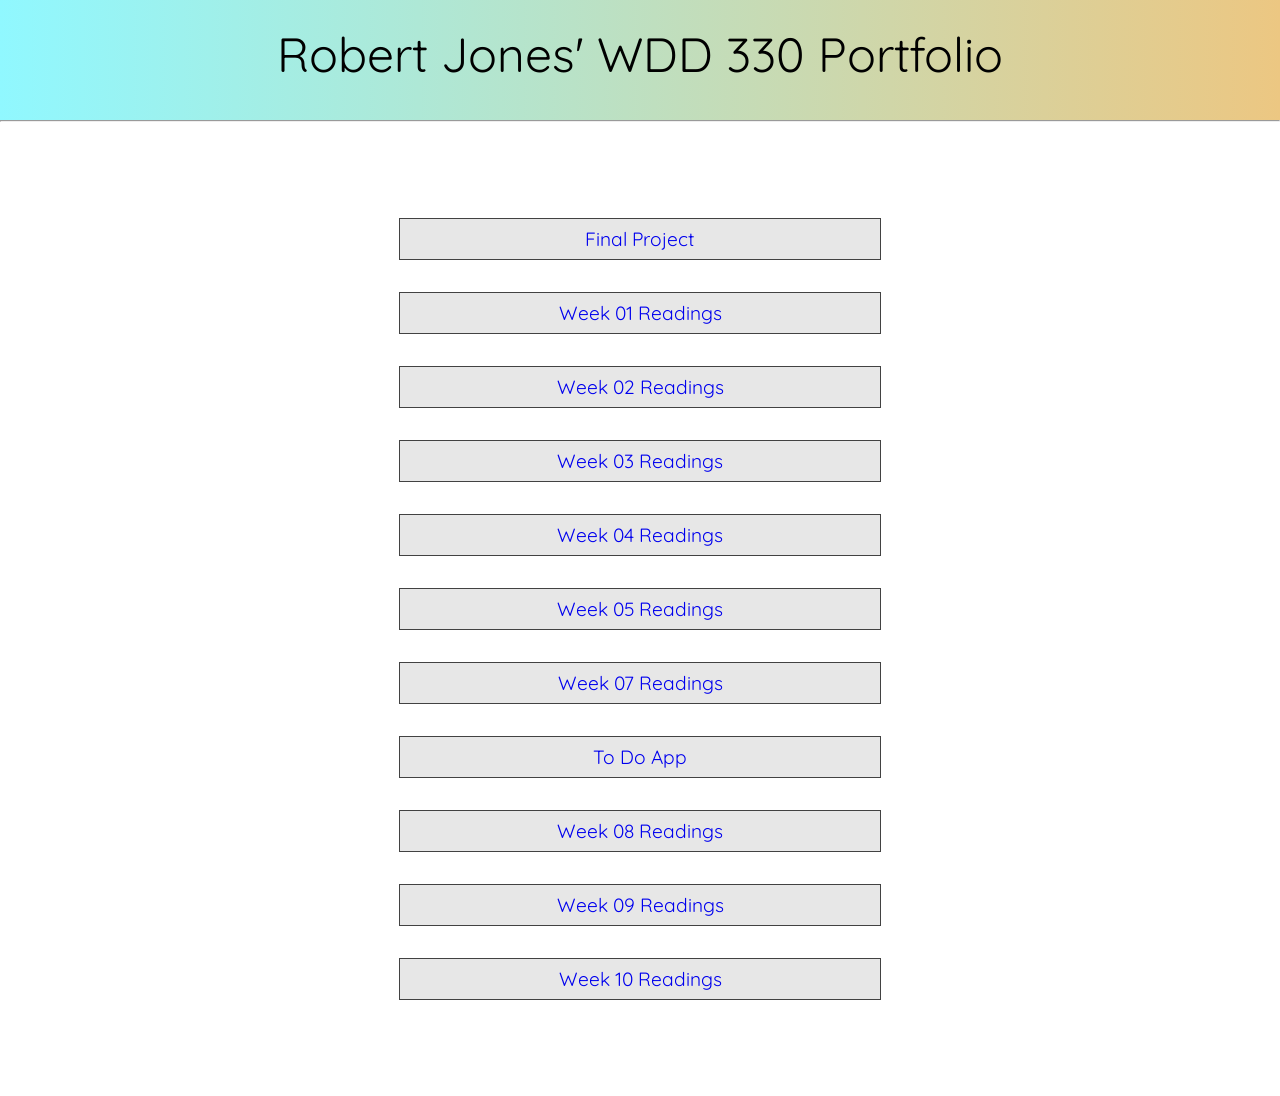
<file: index.html>
<!DOCTYPE html>
<html lang="en">
<head>
    <meta charset="UTF-8">
    <meta name="viewport" content="width=device-width, initial-scale=1.0">
    <link rel="stylesheet" href="index.css">
    <script src="scripts.js"></script>
    <title>WDD 330 Portfolio</title>
</head>
<body>
    <nav>
        Robert Jones' WDD 330 Portfolio
    </nav>
    <hr>
    <div id="container">
    </div>
</body>
</html>
</file>
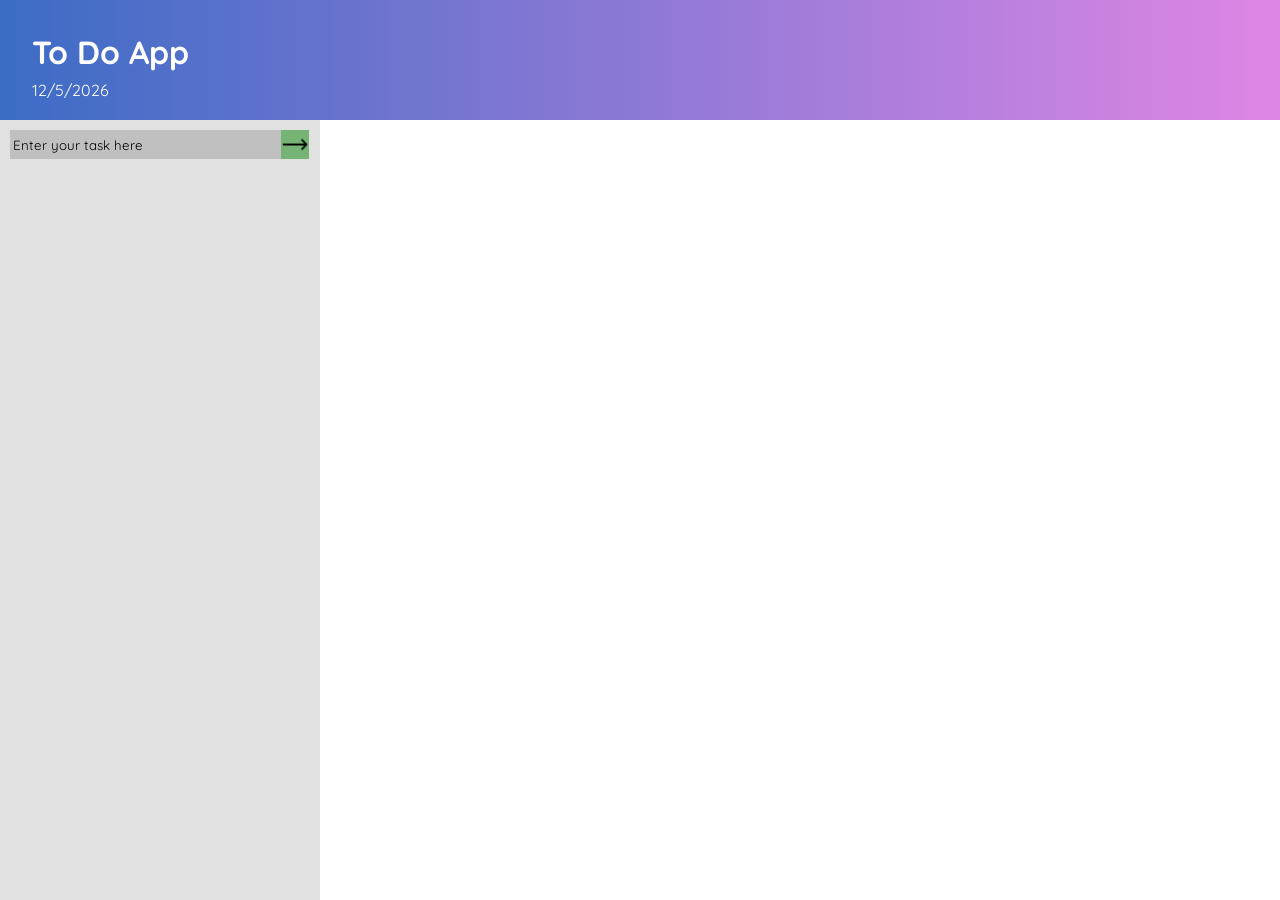
<file: ToDo/index.html>
<!DOCTYPE html>
<html lang="en">
<head>
    <meta charset="UTF-8">
    <meta name="viewport" content="width=device-width, initial-scale=1.0">
    <link rel="stylesheet" href="index.css">
    <script src="scripts.js" type="module"></script>
    <title>To Do App</title>
</head>
<body>
    <nav>
        <h1>To Do App</h1>
        <div id="date"></div>
    </nav>
    <hr>
    <div class="container">
        <div class="sidebar">
            <div class="row">
                <input id="input-todo" type="text" placeholder="Enter your task here">
                <div id="addButton">
                    <img src="assets/add.png" id="add" alt="add">
                </div>
            </div>
            <div id="filter">
                <div id="counter"></div>
            </div>
        </div>
        <div class="task-list"></div>
    </div>
</body>
</html>
</file>
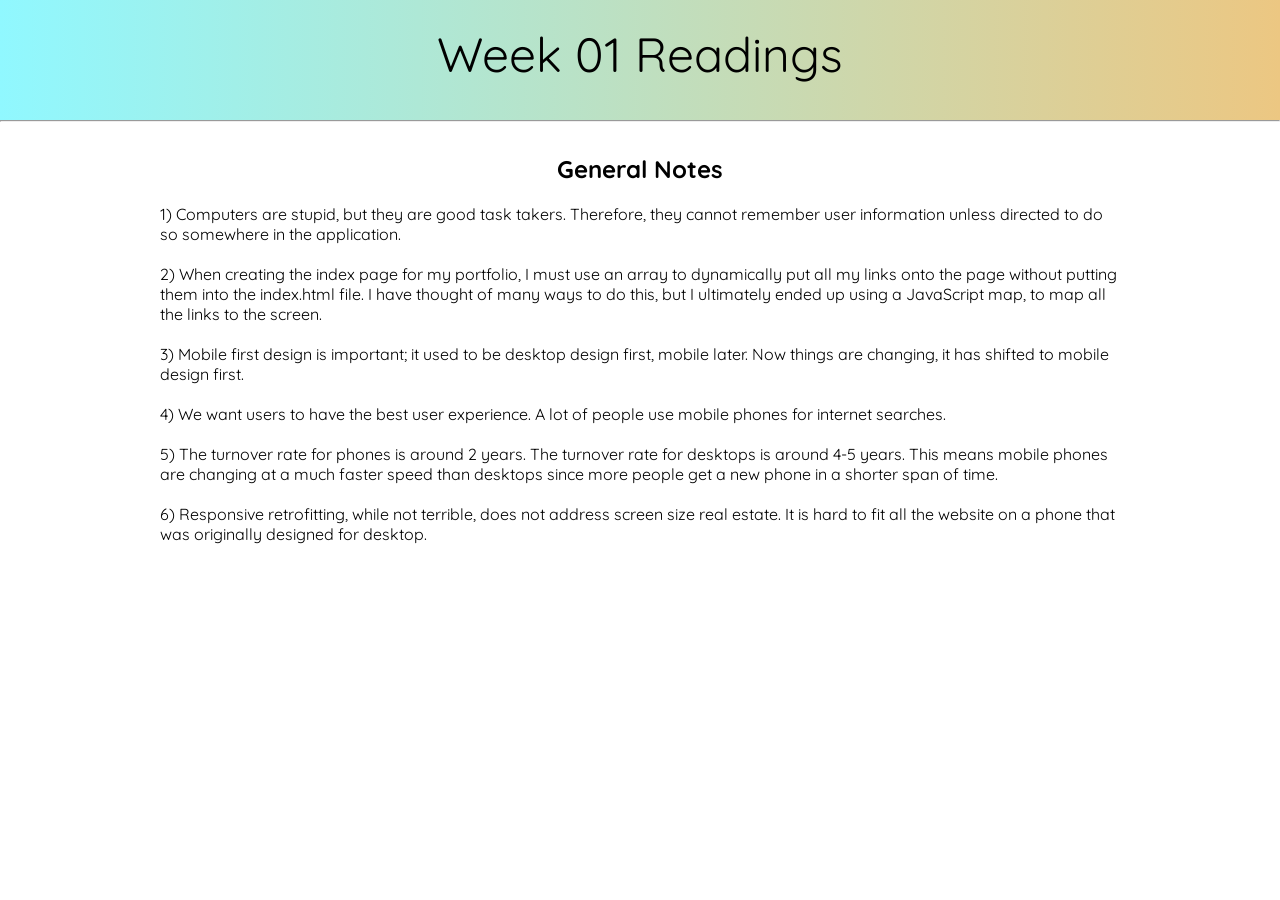
<file: Week01Readings.html>
<!DOCTYPE html>
<html lang="en">
<head>
    <meta charset="UTF-8">
    <meta name="viewport" content="width=device-width, initial-scale=1.0">
    <link rel="stylesheet" href="./index.css">
    <title>Week 01</title>
</head>
<body>
    <nav>Week 01 Readings</nav>
    <hr>
    <div class="reading-container">
        <p>
            <h2>General Notes</h2>
            <br>
            1)	Computers are stupid, but they are good task takers. Therefore, they cannot remember user information unless directed to do so somewhere in the application.
            <br><br>
            2)	When creating the index page for my portfolio, I must use an array to dynamically put all my links onto the page without putting them into the index.html file. I have thought of many ways to do this, but I ultimately ended up using a JavaScript map, to map all the links to the screen. 
            <br><br>
            3)	Mobile first design is important; it used to be desktop design first, mobile later. Now things are changing, it has shifted to mobile design first.
            <br><br>
            4)	We want users to have the best user experience. A lot of people use mobile phones for internet searches.
            <br><br>
            5)	The turnover rate for phones is around 2 years. The turnover rate for desktops is around 4-5 years. This means mobile phones are changing at a much faster speed than desktops since more people get a new phone in a shorter span of time.
            <br><br>
            6)	Responsive retrofitting, while not terrible, does not address screen size real estate. It is hard to fit all the website on a phone that was originally designed for desktop.
        </p>
    </div>
</body>
</html>
</file>
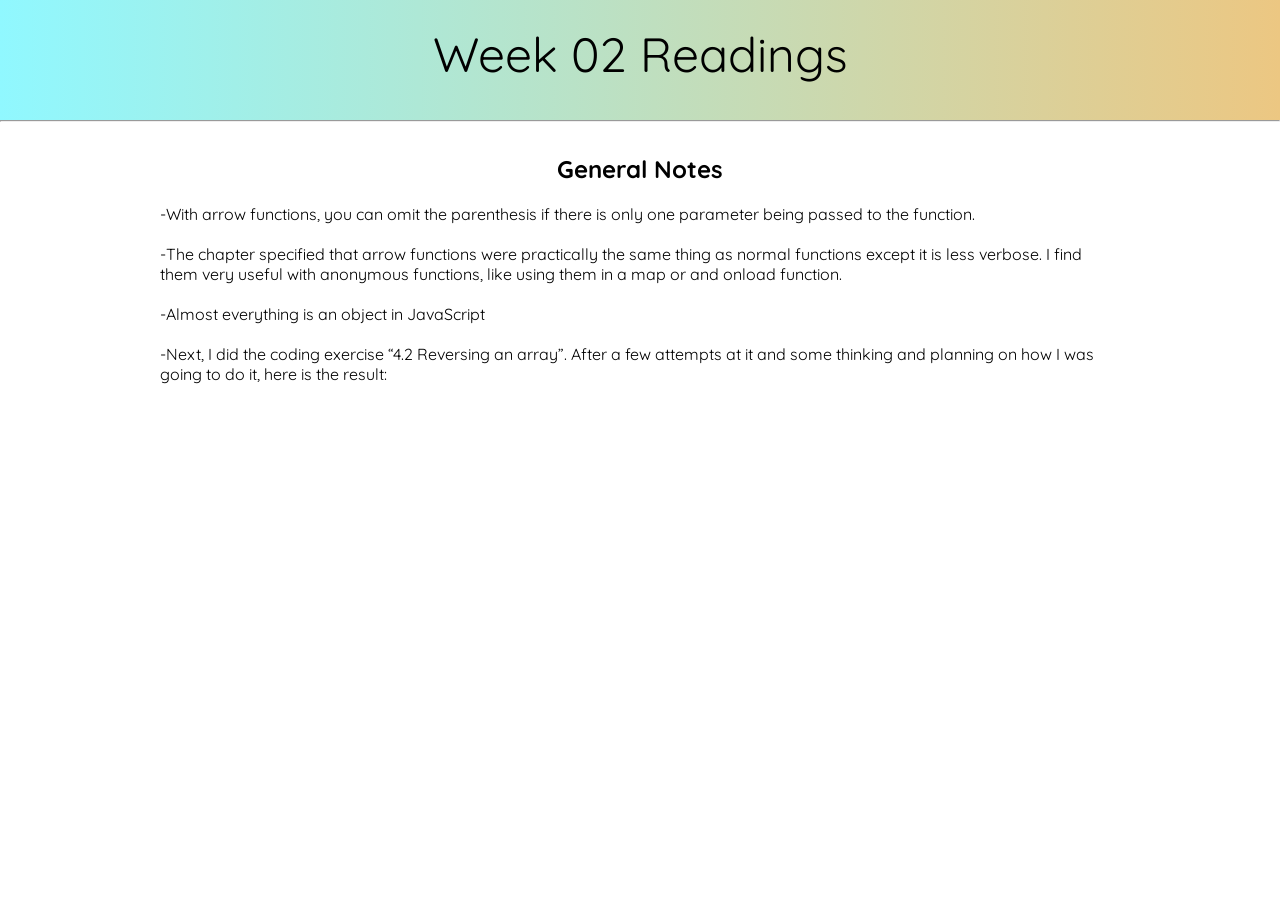
<file: Week02Readings.html>
<!DOCTYPE html>
<html lang="en">
<head>
    <meta charset="UTF-8">
    <meta name="viewport" content="width=device-width, initial-scale=1.0">
    <link rel="stylesheet" href="./index.css">
    <title>Week 02</title>
</head>
<body>
    <nav>Week 02 Readings</nav>
    <hr>
    <div class="reading-container">
        <p>
            <h2>General Notes</h2>
            <br>
            -With arrow functions, you can omit the parenthesis if there is only one parameter being passed to the function.
            <br><br>
            -The chapter specified that arrow functions were practically the same thing as normal functions except it is less verbose. I find them very useful with anonymous functions, like using them in a map or and onload function. 
            <br><br>
            -Almost everything is an object in JavaScript
            <br><br>
            -Next, I did the coding exercise “4.2 Reversing an array”. After a few attempts at it and some thinking and planning on how I was going to do it, here is the result:
        </p>
    </div>
</body>
</html>
</file>
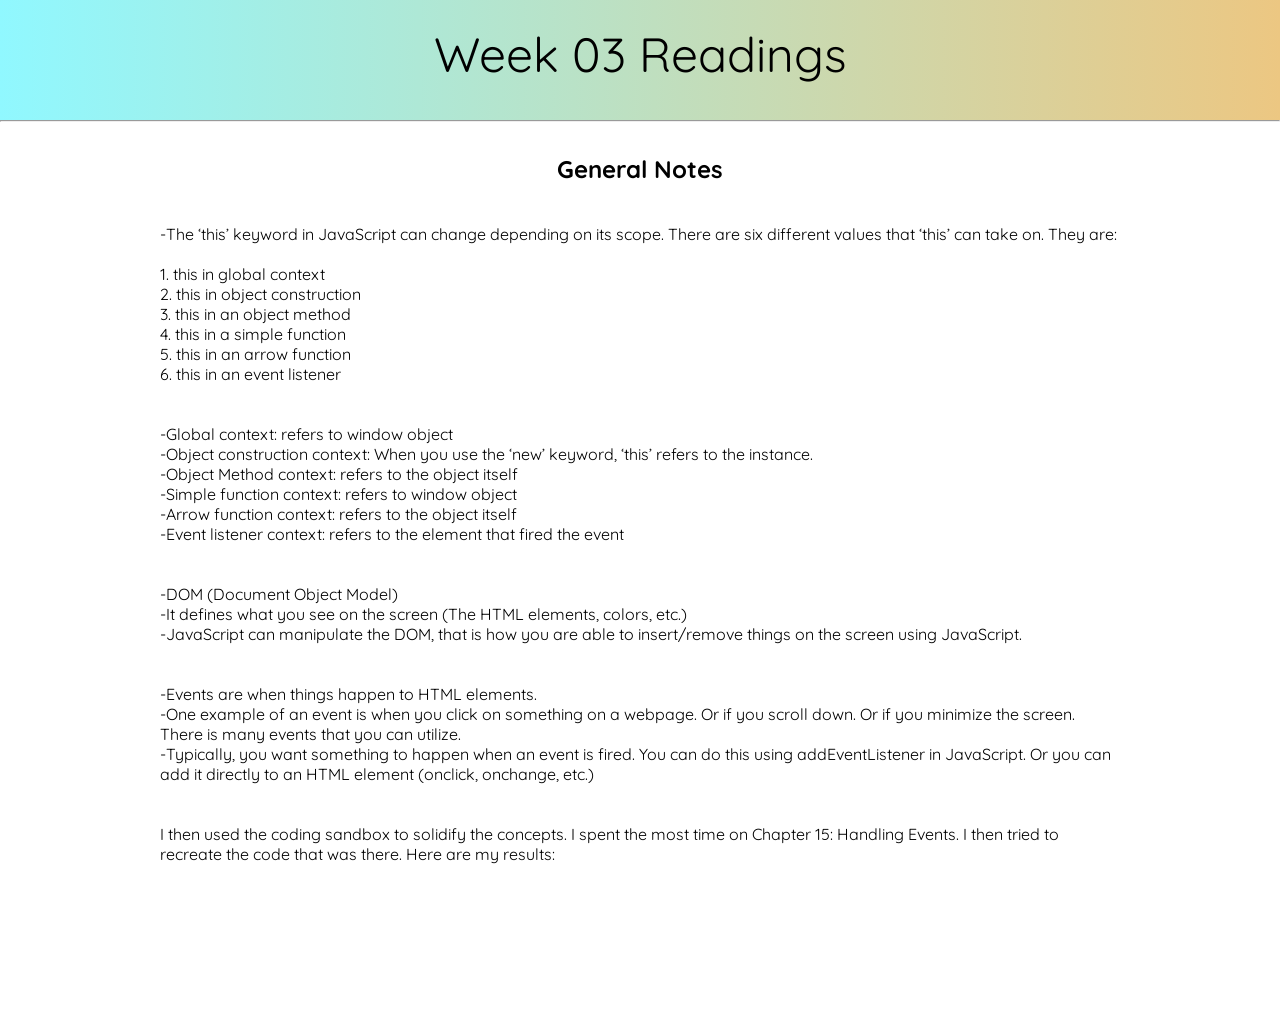
<file: Week03Readings.html>
<!DOCTYPE html>
<html lang="en">
<head>
    <meta charset="UTF-8">
    <meta name="viewport" content="width=device-width, initial-scale=1.0">
    <link rel="stylesheet" href="./index.css">
    <title>Week 03</title>
</head>
<body>
    <nav>Week 03 Readings</nav>
    <hr>
    <div class="reading-container">
        <p>
            <h2>General Notes</h2>
            <br><br>
            -The ‘this’ keyword in JavaScript can change depending on its scope. There are six different values that ‘this’ can take on. They are:
            <br><br>
            1.	this in global context <br>
            2.	this in object construction <br>
            3.	this in an object method <br>
            4.	this in a simple function <br>
            5.	this in an arrow function <br>
            6.	this in an event listener <br>
            
            <br><br>
            -Global context: refers to window object<br>
            -Object construction context: When you use the ‘new’ keyword, ‘this’ refers to the instance.<br>
            -Object Method context: refers to the object itself<br>
            -Simple function context: refers to window object<br>
            -Arrow function context: refers to the object itself<br>
            -Event listener context: refers to the element that fired the event<br>
            <br><br>
            -DOM (Document Object Model)<br>
            -It defines what you see on the screen (The HTML elements, colors, etc.)<br>
            -JavaScript can manipulate the DOM, that is how you are able to insert/remove things on the screen using JavaScript.<br>
            <br><br>
            -Events are when things happen to HTML elements.<br>
            -One example of an event is when you click on something on a webpage. Or if you scroll down. Or if you minimize the screen. There is many events that you can utilize.<br>
            -Typically, you want something to happen when an event is fired. You can do this using addEventListener in JavaScript. Or you can add it directly to an HTML element (onclick, onchange, etc.)<br>
            <br><br>
            
            I then used the coding sandbox to solidify the concepts. I spent the most time on Chapter 15: Handling Events. I then tried to recreate the code that was there. Here are my results:
            
        </p>
    </div>
</body>
</html>
</file>
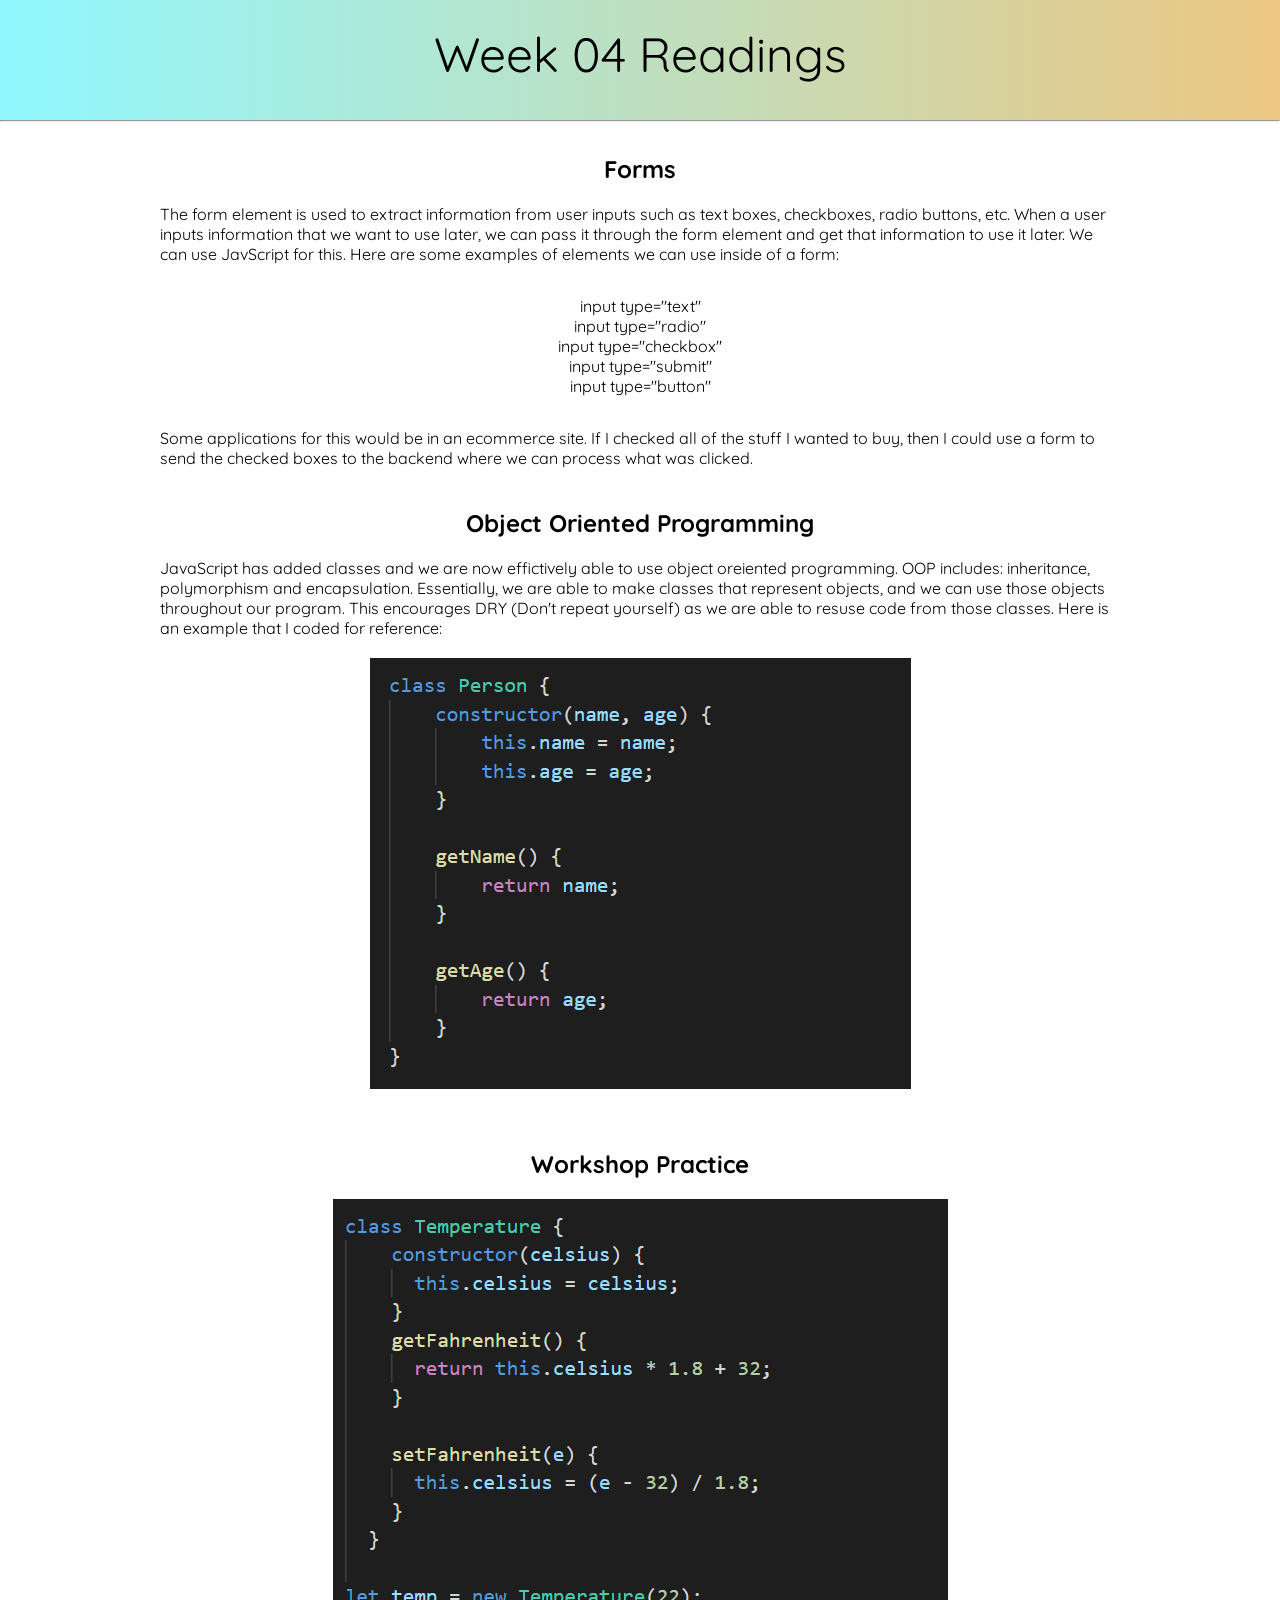
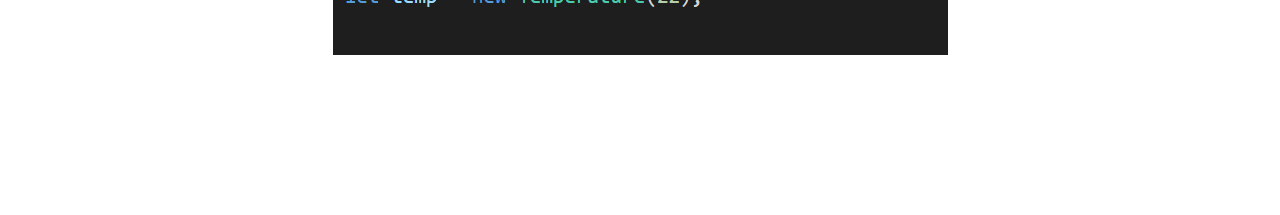
<file: Week04Readings.html>
<!DOCTYPE html>
<html lang="en">
<head>
    <meta charset="UTF-8">
    <meta name="viewport" content="width=device-width, initial-scale=1.0">
    <link rel="stylesheet" href="./index.css">
    <title>Week 04</title>
</head>
<body>
    <nav>Week 04 Readings</nav>
    <hr>
    <div class="reading-container">
        <p>
            <h2>Forms</h2>
            <br>
            The form element is used to extract information from user inputs such as text boxes, checkboxes,
            radio buttons, etc. When a user inputs information that we want to use later, we can pass it 
            through the form element and get that information to use it later. We can use JavScript for this.

            Here are some examples of elements we can use inside of a form:

            <ul>
                <li>input type="text"</li>
                <li>input type="radio"</li>
                <li>input type="checkbox"</li>
                <li>input type="submit"</li>
                <li>input type="button"</li>
            </ul>

            Some applications for this would be in an ecommerce site. If I checked all of the stuff I wanted
            to buy, then I could use a form to send the checked boxes to the backend where we can process
            what was clicked.
            <br>
            <br>
            <br>
            <h2>Object Oriented Programming</h2>
            <br>
            JavaScript has added classes and we are now effictively able to use object oreiented programming.
            OOP includes: inheritance, polymorphism and encapsulation. Essentially, we are able to make
            classes that represent objects, and we can use those objects throughout our program. This encourages
            DRY (Don't repeat yourself) as we are able to resuse code from those classes. Here is an example that
            I coded for reference:
            <br>
            <br>
            <div class="center">
                <img src="../Assets/class.PNG">
            </div>
            <br>
            <br>
            <br>
            <h2>Workshop Practice</h2>
            <br>
            <div class="center">
                <img src="../Assets/workshop4.PNG">
            </div>
        </p>
    </div>
</body>
</html>
</file>
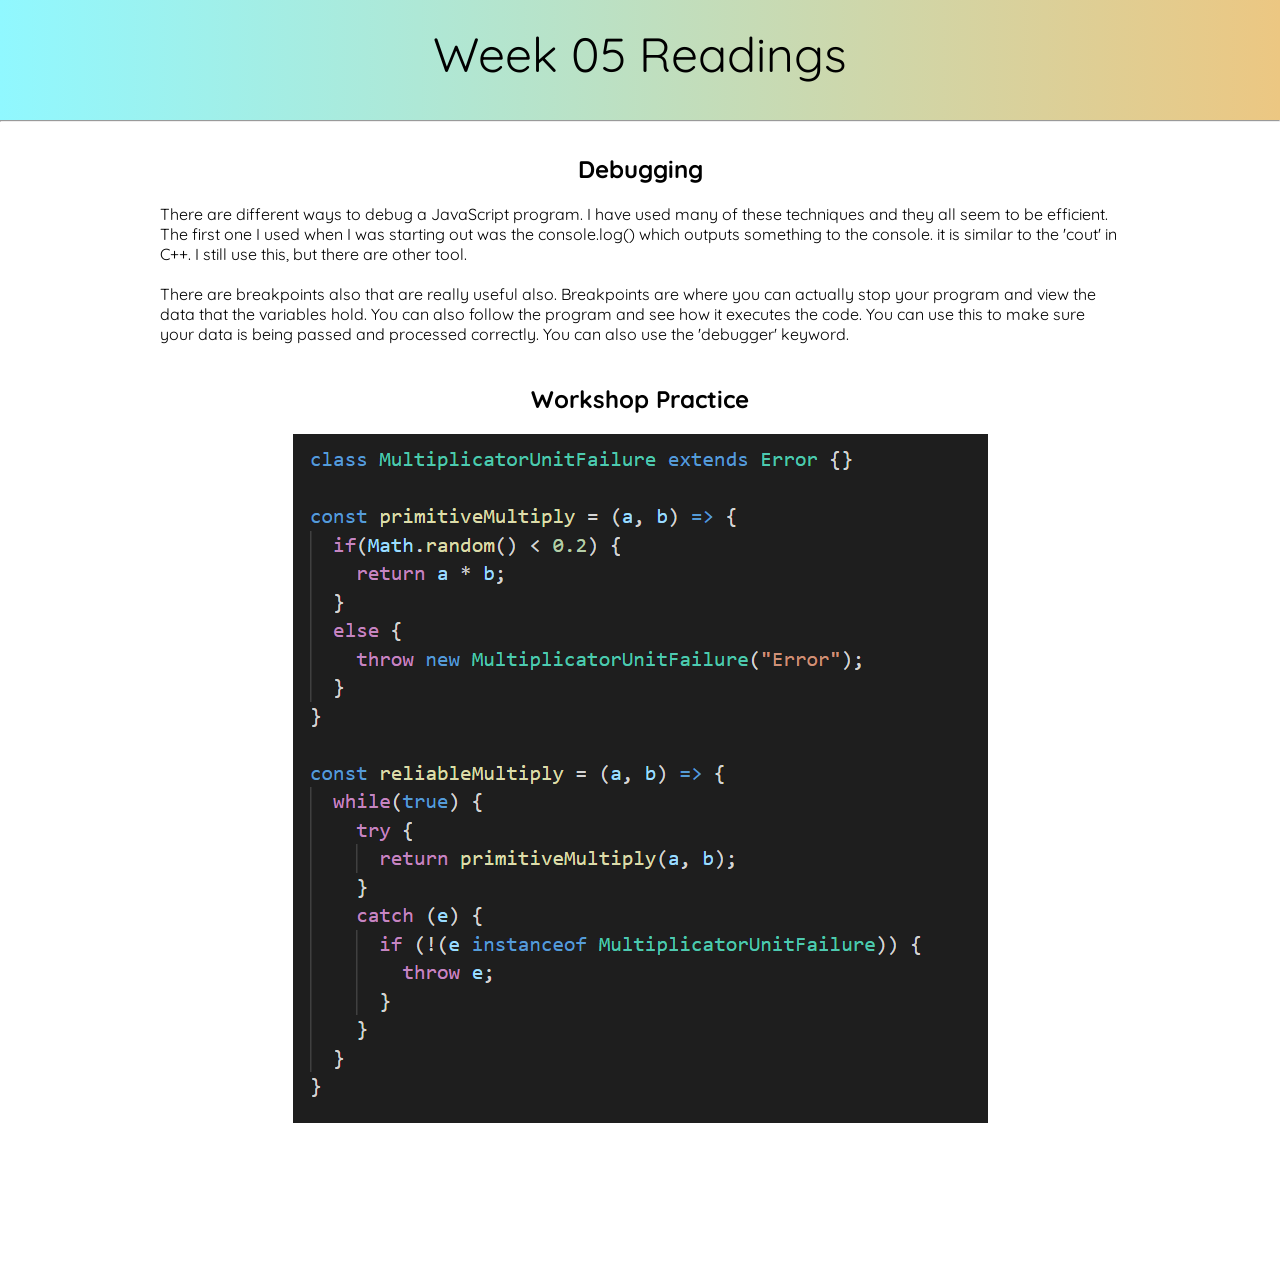
<file: Week05Readings.html>
<!DOCTYPE html>
<html lang="en">
<head>
    <meta charset="UTF-8">
    <meta name="viewport" content="width=device-width, initial-scale=1.0">
    <link rel="stylesheet" href="./index.css">
    <title>Week 05</title>
</head>
<body>
    <nav>Week 05 Readings</nav>
    <hr>
    <div class="reading-container">
        <p>
            <h2>Debugging</h2>
            <br>
            There are different ways to debug a JavaScript program. I have used many of these techniques
            and they all seem to be efficient. The first one I used when I was starting out was the console.log()
            which outputs something to the console. it is similar to the 'cout' in C++. I still use this, but there are other
            tool.
            <br><br>
            There are breakpoints also that are really useful also. Breakpoints are where you can actually stop
            your program and view the data that the variables hold. You can also follow the program and see how it
            executes the code. You can use this to make sure your data is being passed and processed correctly. You
            can also use the 'debugger' keyword.
            <br>
            <br>
            <br>
            <h2>Workshop Practice</h2>
            <br>
            <div class="center">
                <img src="https://robertjonez7.github.io/WDD-330/Assets/w05pic.PNG">
            </div>
        </p>
    </div>
</body>
</html>
</file>
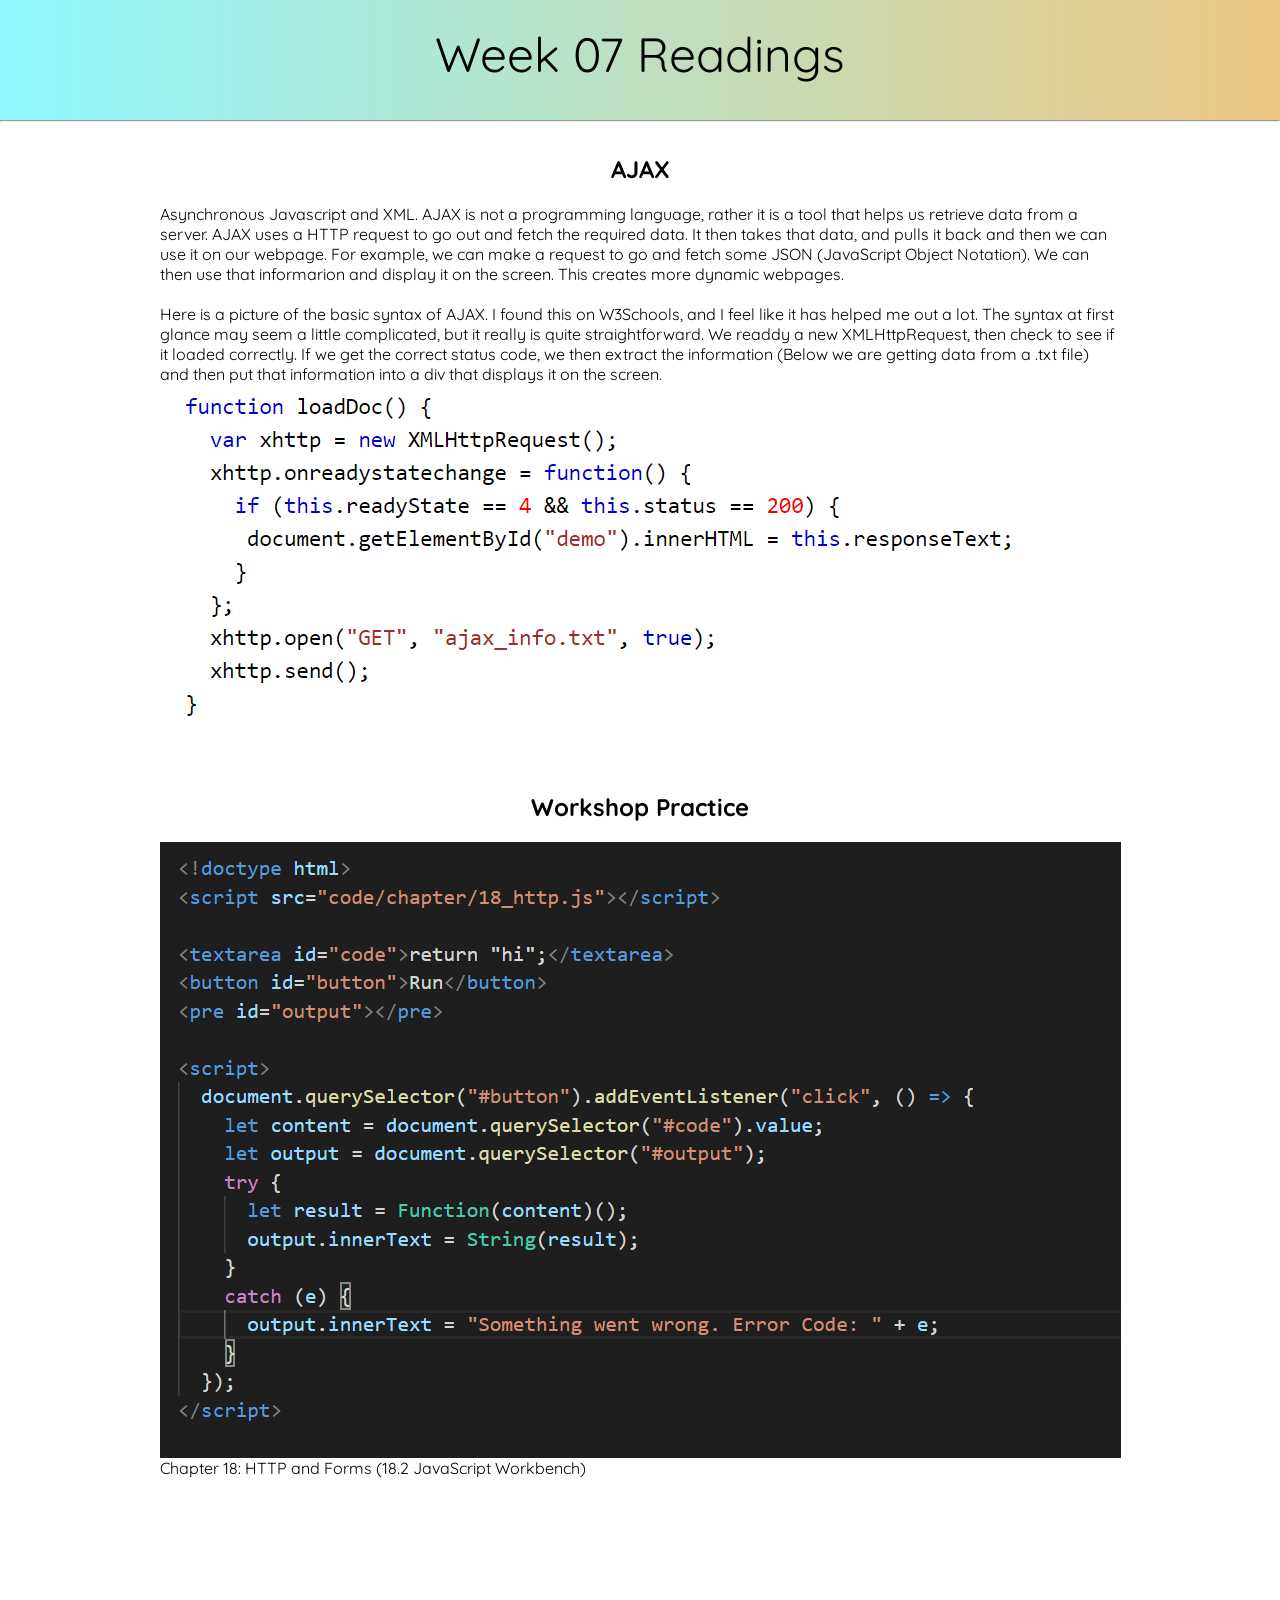
<file: Week07Readings.html>
<!DOCTYPE html>
<html lang="en">
<head>
    <meta charset="UTF-8">
    <meta name="viewport" content="width=device-width, initial-scale=1.0">
    <link rel="stylesheet" href="./index.css">
    <title>Week 07</title>
</head>
<body>
    <nav>Week 07 Readings</nav>
    <hr>
    <div class="reading-container">
        <p>
            <h2>AJAX</h2>
            <br>
            Asynchronous Javascript and XML. AJAX is not a programming language, rather it is a tool that
            helps us retrieve data from a server. AJAX uses a HTTP request to go out and fetch the required
            data. It then takes that data, and pulls it back and then we can use it on our webpage. For
            example, we can make a request to go and fetch some JSON (JavaScript Object Notation). We can then
            use that informarion and display it on the screen. This creates more dynamic webpages.
            <br><br>
            Here is a picture of the basic syntax of AJAX. I found this on W3Schools, and I feel like it
            has helped me out a lot. The syntax at first glance may seem a little complicated, but it really
            is quite straightforward. We readdy a new XMLHttpRequest, then check to see if it loaded correctly.
            If we get the correct status code, we then extract the information (Below we are getting data from
            a .txt file) and then put that information into a div that displays it on the screen.
            <br>
            <div class="center">
                <img src="https://robertjonez7.github.io/WDD-330/Assets/ajax.PNG">
            </div>
            <br>
            <br>
            <br>
            <h2>Workshop Practice</h2>
            <br>
            <div class="center">
                <img src="https://robertjonez7.github.io/WDD-330/Assets/w07pic.PNG">
            </div>
            <div>Chapter 18: HTTP and Forms (18.2 JavaScript Workbench)</div>
        </p>
    </div>
</body>
</html>
</file>
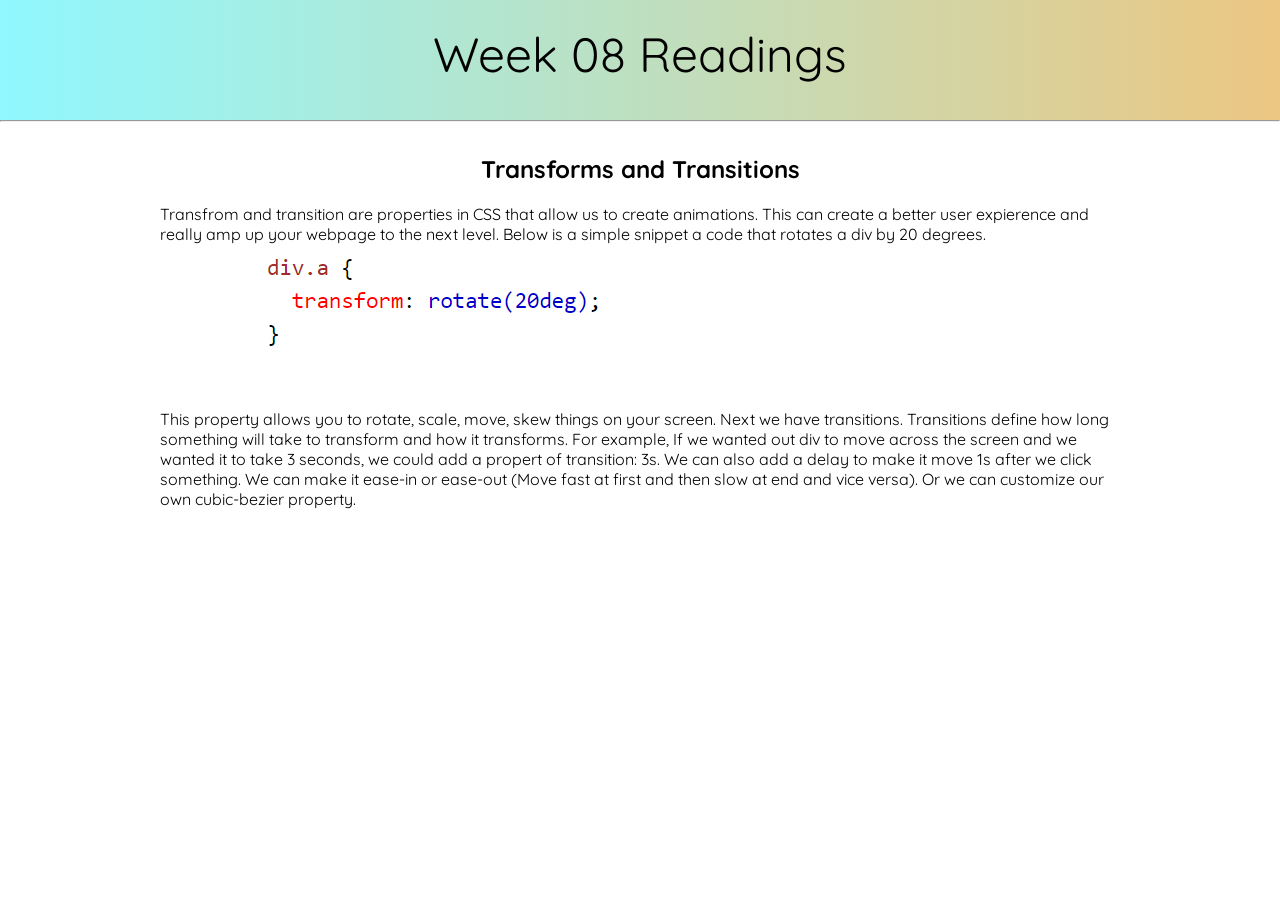
<file: Week08Readings.html>
<!DOCTYPE html>
<html lang="en">
<head>
    <meta charset="UTF-8">
    <meta name="viewport" content="width=device-width, initial-scale=1.0">
    <link rel="stylesheet" href="./index.css">
    <title>Week 08</title>
</head>
<body>
    <nav>Week 08 Readings</nav>
    <hr>
    <div class="reading-container">
        <p>
            <h2>Transforms and Transitions</h2>
            <br>
            Transfrom and transition are properties in CSS that allow us to create animations.
            This can create a better user expierence and really amp up your webpage to the next level.
            Below is a simple snippet a code that rotates a div by 20 degrees.
            <br>
            <div class="center">
                <img src="https://robertjonez7.github.io/WDD-330/Assets/transform.PNG">
            </div>
            <br>
            <br>
            This property allows you to rotate, scale, move, skew things on your screen. Next we have
            transitions. Transitions define how long something will take to transform and how it transforms. 
            For example, If we wanted out div to move across the screen and we wanted it to take 3 seconds,
            we could add a propert of transition: 3s. We can also add a delay to make it move 1s after we
            click something. We can make it ease-in or ease-out (Move fast at first and then slow at end and
            vice versa). Or we can customize our own cubic-bezier property. 
        </p>
    </div>
</body>
</html>
</file>
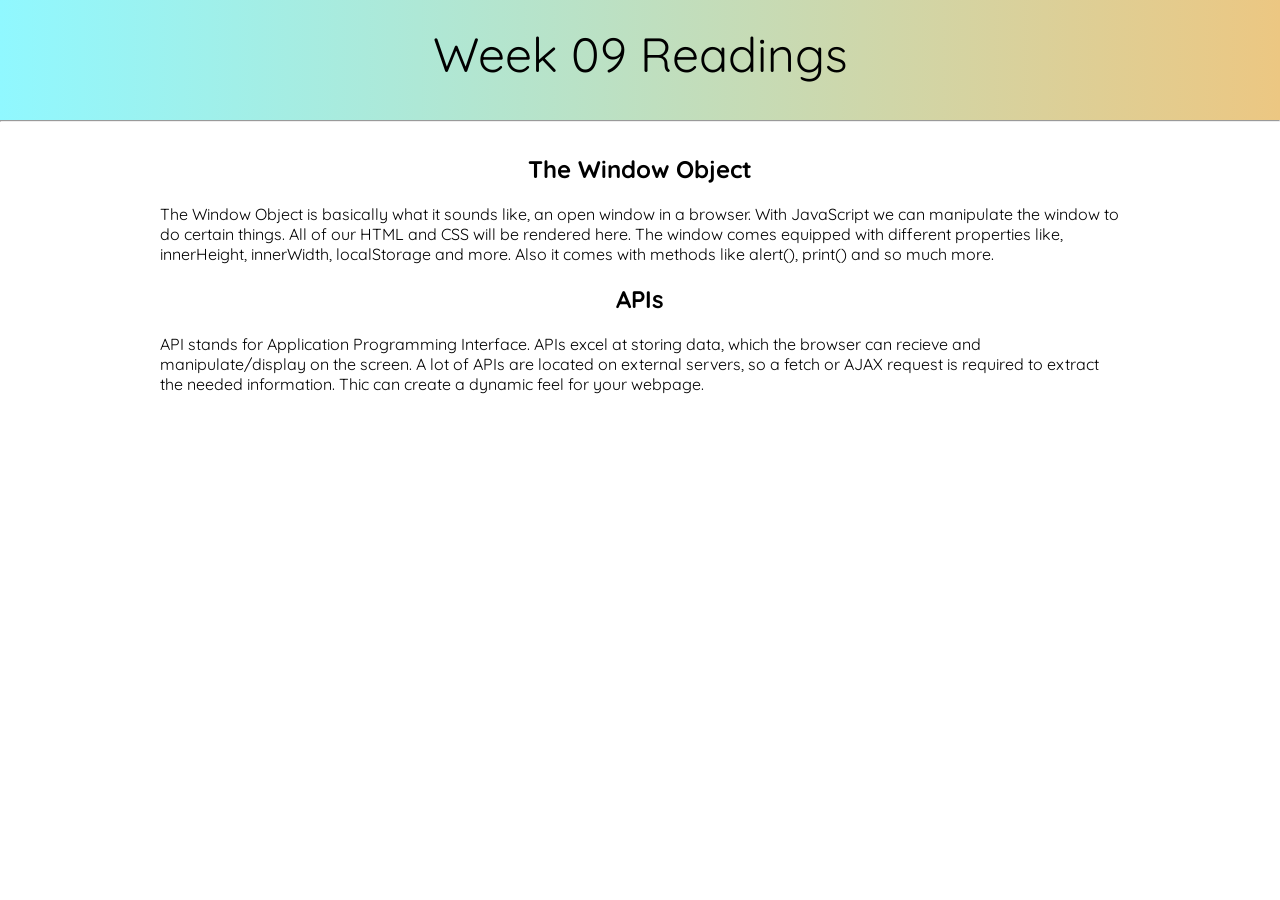
<file: Week09Readings.html>
<!DOCTYPE html>
<html lang="en">
<head>
    <meta charset="UTF-8">
    <meta name="viewport" content="width=device-width, initial-scale=1.0">
    <link rel="stylesheet" href="./index.css">
    <title>Week 09</title>
</head>
<body>
    <nav>Week 09 Readings</nav>
    <hr>
    <div class="reading-container">
        <p>
            <h2>The Window Object</h2>
            <br>
            The Window Object is basically what it sounds like, an open window in a browser. With
            JavaScript we can manipulate the window to do certain things. All of our HTML and CSS will
            be rendered here. The window comes equipped with different properties like, innerHeight,
            innerWidth, localStorage and more. Also it comes with methods like alert(), print() and so much more.
            <br>
            <br>
            <h2>APIs</h2>
            <br>
            API stands for Application Programming Interface. APIs excel at storing data, which the browser
            can recieve and manipulate/display on the screen. A lot of APIs are located on external servers,
            so a fetch or AJAX request is required to extract the needed information. Thic can create a dynamic
            feel for your webpage.
        </p>
    </div>
</body>
</html>
</file>
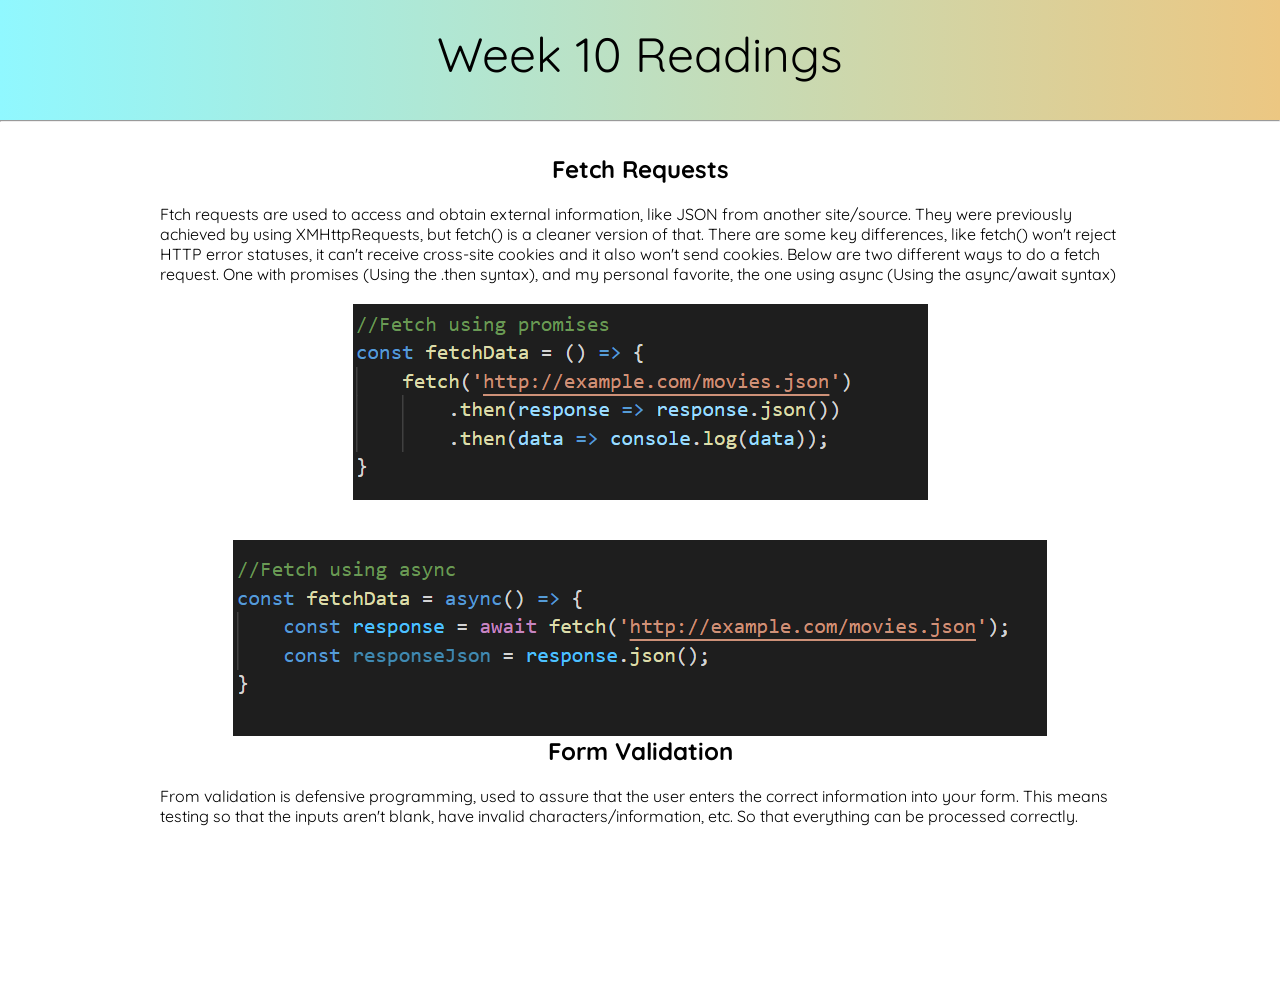
<file: Week10Readings.html>
<!DOCTYPE html>
<html lang="en">
<head>
    <meta charset="UTF-8">
    <meta name="viewport" content="width=device-width, initial-scale=1.0">
    <link rel="stylesheet" href="./index.css">
    <title>Week 10</title>
</head>
<body>
    <nav>Week 10 Readings</nav>
    <hr>
    <div class="reading-container">
        <p>
            <h2>Fetch Requests</h2>
            <br>
            Ftch requests are used to access and obtain external information, like JSON from another
            site/source. They were previously achieved by using XMHttpRequests, but fetch() is a cleaner
            version of that. There are some key differences, like fetch() won't reject HTTP error statuses,
            it can't receive cross-site cookies and it also won't send cookies. Below are two different ways to
            do a fetch request. One with promises (Using the .then syntax), and my personal favorite, the one
            using async (Using the async/await syntax)
            <br>
            <br>
            <div class="center">
                <img src="https://robertjonez7.github.io/WDD-330/Assets/then.PNG">
            </div>
            <br><br>
            <div class="center">
                <img src="https://robertjonez7.github.io/WDD-330/Assets/await.PNG">
            </div>
            <h2>Form Validation</h2>
            <br>
            From validation is defensive programming, used to assure that the user enters
            the correct information into your form. This means testing so that the inputs
            aren't blank, have invalid characters/information, etc. So that everything can be
            processed correctly.
        
        </p>
    </div>
</body>
</html>
</file>
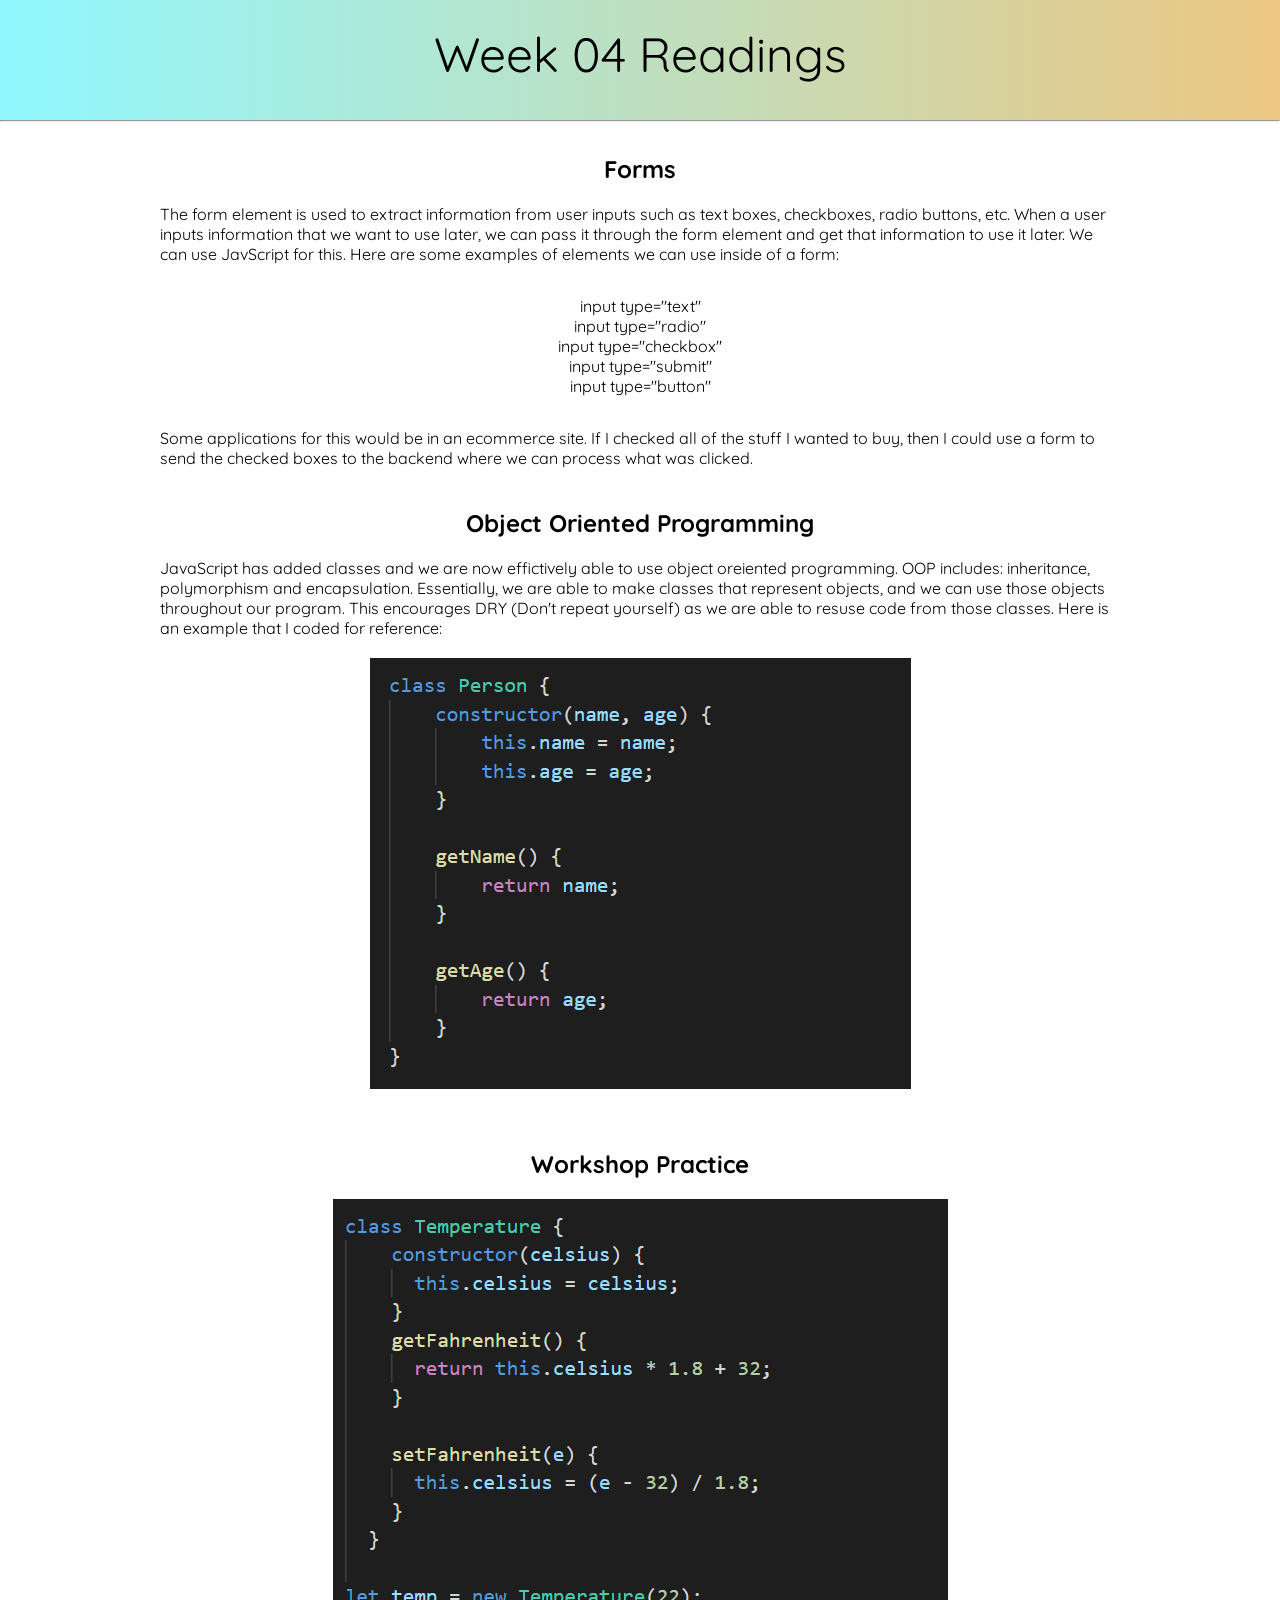
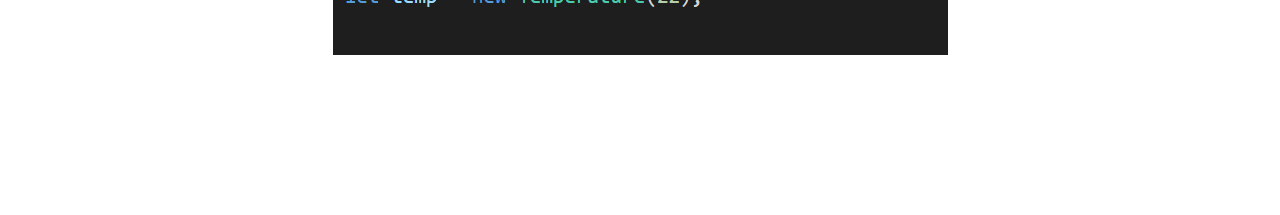
<file: Readings/Week04Readings.html>
<!DOCTYPE html>
<html lang="en">
<head>
    <meta charset="UTF-8">
    <meta name="viewport" content="width=device-width, initial-scale=1.0">
    <link rel="stylesheet" href="../index.css">
    <title>Week 04</title>
</head>
<body>
    <nav>Week 04 Readings</nav>
    <hr>
    <div class="reading-container">
        <p>
            <h2>Forms</h2>
            <br>
            The form element is used to extract information from user inputs such as text boxes, checkboxes,
            radio buttons, etc. When a user inputs information that we want to use later, we can pass it 
            through the form element and get that information to use it later. We can use JavScript for this.

            Here are some examples of elements we can use inside of a form:

            <ul>
                <li>input type="text"</li>
                <li>input type="radio"</li>
                <li>input type="checkbox"</li>
                <li>input type="submit"</li>
                <li>input type="button"</li>
            </ul>

            Some applications for this would be in an ecommerce site. If I checked all of the stuff I wanted
            to buy, then I could use a form to send the checked boxes to the backend where we can process
            what was clicked.
            <br>
            <br>
            <br>
            <h2>Object Oriented Programming</h2>
            <br>
            JavaScript has added classes and we are now effictively able to use object oreiented programming.
            OOP includes: inheritance, polymorphism and encapsulation. Essentially, we are able to make
            classes that represent objects, and we can use those objects throughout our program. This encourages
            DRY (Don't repeat yourself) as we are able to resuse code from those classes. Here is an example that
            I coded for reference:
            <br>
            <br>
            <div class="center">
                <img src="../Assets/class.PNG">
            </div>
            <br>
            <br>
            <br>
            <h2>Workshop Practice</h2>
            <br>
            <div class="center">
                <img src="../Assets/workshop4.PNG">
            </div>
        </p>
    </div>
</body>
</html>
</file>
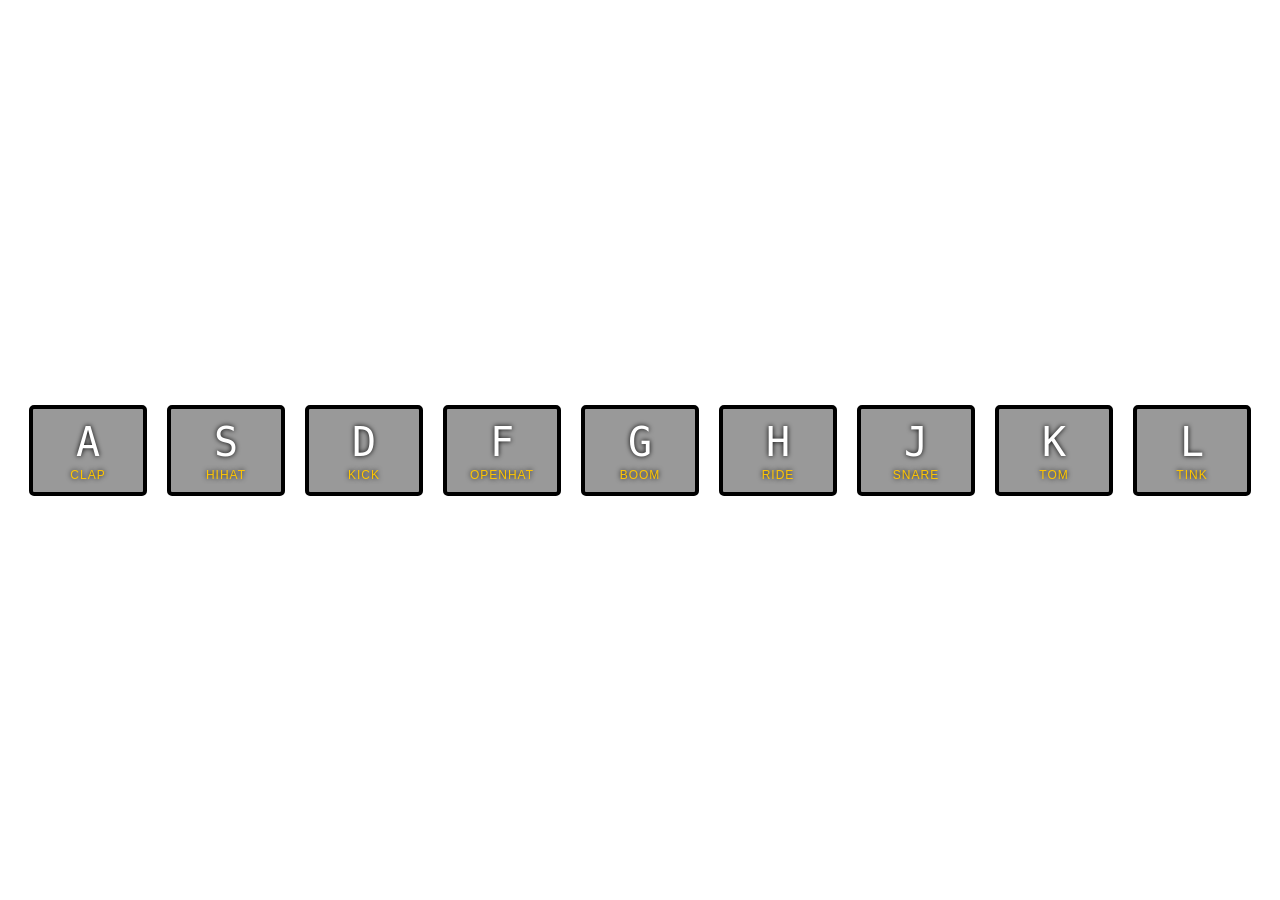
<file: W09 TA/index-START.html>
<!DOCTYPE html>
<html lang="en">
<head>
  <meta charset="UTF-8">
  <title>JS Drum Kit</title>
  <link rel="stylesheet" href="style.css">
  <script src="scripts.js"></script>
</head>
<body>


  <div class="keys">
    <div data-key="65" class="key">
      <kbd>A</kbd>
      <span class="sound">clap</span>
    </div>
    <div data-key="83" class="key">
      <kbd>S</kbd>
      <span class="sound">hihat</span>
    </div>
    <div data-key="68" class="key">
      <kbd>D</kbd>
      <span class="sound">kick</span>
    </div>
    <div data-key="70" class="key">
      <kbd>F</kbd>
      <span class="sound">openhat</span>
    </div>
    <div data-key="71" class="key">
      <kbd>G</kbd>
      <span class="sound">boom</span>
    </div>
    <div data-key="72" class="key">
      <kbd>H</kbd>
      <span class="sound">ride</span>
    </div>
    <div data-key="74" class="key">
      <kbd>J</kbd>
      <span class="sound">snare</span>
    </div>
    <div data-key="75" class="key">
      <kbd>K</kbd>
      <span class="sound">tom</span>
    </div>
    <div data-key="76" class="key">
      <kbd>L</kbd>
      <span class="sound">tink</span>
    </div>
  </div>

  <audio data-key="65" src="sounds/clap.wav"></audio>
  <audio data-key="83" src="sounds/hihat.wav"></audio>
  <audio data-key="68" src="sounds/kick.wav"></audio>
  <audio data-key="70" src="sounds/openhat.wav"></audio>
  <audio data-key="71" src="sounds/boom.wav"></audio>
  <audio data-key="72" src="sounds/ride.wav"></audio>
  <audio data-key="74" src="sounds/snare.wav"></audio>
  <audio data-key="75" src="sounds/tom.wav"></audio>
  <audio data-key="76" src="sounds/tink.wav"></audio>

<script>

</script>


</body>
</html>
</file>
<file: index.css>
@import url('https://fonts.googleapis.com/css2?family=Quicksand&display=swap');

* {
    margin: 0;
    padding: 0;
    font-family: 'Quicksand', sans-serif;
}

nav {
    display: flex;
    justify-content: center;
    height: 2em;
    width: 100vw;
    padding-top: .5em;
    font-size: 3em;
    background: linear-gradient(to left, rgb(236, 199, 130), #90f8ff);
}

.box {
    display: flex;
    justify-content: center;
    align-items: center;
    width: 30em;
    height: 2.5em;
    background-color: rgb(231, 231, 231);
    border: .5px;
    border-style: solid;
    border-color: rgb(66, 66, 66);
    margin: 1em;
}

#container {
    display: flex;
    flex-direction: column;
    align-items: center;
    padding: 5em;
}

.reading-container {
    padding: 10em;
    padding-top: 2em;
}

ul {
    margin-top: 2em;
    margin-bottom: 2em;
    list-style-type: none;
    text-align: center;
}

h2 {
    text-align: center;
}

.center {
    display: flex;
    justify-content: center;
}

a {
    text-decoration: none;
    font-size: 1.2em;
}
</file>
<file: ToDo/index.css>
@import url('https://fonts.googleapis.com/css2?family=Quicksand&display=swap');

* {
    margin: 0;
    padding: 0;
    font-family: 'Quicksand', sans-serif;
}

nav {
    position: fixed;
    display: flex;
    flex-direction: column;
    width: 100vw;
    height: 3.5em;
    padding: 2em;
    background-image: linear-gradient(to right, rgb(60, 108, 197), rgb(231, 135, 231));
    color: white;
}

body {
    overflow-x: hidden;
}

.row {
    display: flex;
    flex-direction: row;
}

#input-todo {
    width: 30em;
    height: 1.7em;
    border: none;
    padding: .25em;
    padding-left: .25em;
    margin: .75em;
    margin-right: 0;
    background-color: rgb(192, 192, 192);
}

#input-todo::placeholder { 
    color: black;
    opacity: 1;
  }

#addButton {
    display: flex;
    justify-content: center;
    align-items: center;
    border: none;
    width: 2em;
    height: 1.35em;
    font-size: 1.35em;
    margin: .5em;
    margin-left: 0;
    margin-top: .47em;
    background-color: rgb(117, 180, 117);
    cursor: pointer;
}

#add {
    width: 100%;
    height: auto;
}

.container {
    display: flex;
    width: 100vw;
    min-height: 200px;
    padding-top: 1em;
}

h2 {
    margin-bottom: 1em;
}

h1 {
    font-size: 2em;
    margin-bottom: .25em;
}

.box {
    display: flex;
    align-items: center;
    width: 70%;
    height: 3.5em;
    margin: .5em;
    margin-top: 0em;
    margin-bottom: 0em;
    margin-left: 20em;
    padding-right: 2em;
    padding-left: 2em;
    transition: .4s;
}

.box:hover {
    background-color: rgb(223, 244, 250);
}

.box-check {
    margin-left: auto;
}

.deleteTask {
    width: 1em;
    height: 1em;
    font-size: 1.5em;
    margin-left: .5em;
    color: red;
    border: none;
    cursor: pointer;
    background-color: transparent;
}


.task-list {
    width: 100vw;
    min-height: 30.5em;
    margin-top: 6.5em;
}

.sidebar {
    display: flex;
    flex-direction: column;
    justify-content: space-between;
    position: fixed;
    top: 8.6em;
    width: 20em;
    height: 100vh;
    background-color: rgb(226, 225, 225);
    margin-top: -1.10em;
}

#filter {
    display: flex;
    align-items: center;
    width: 100%;
    height: 4em;
}

#counter {
    margin: .5em;
}
</file>
<file: W09 TA/style.css>
html {
  font-size: 10px;
  background: url(http://i.imgur.com/b9r5sEL.jpg) bottom center;
  background-size: cover;
}

body,html {
  margin: 0;
  padding: 0;
  font-family: sans-serif;
}

.keys {
  display: flex;
  flex: 1;
  min-height: 100vh;
  align-items: center;
  justify-content: center;
}

.key {
  border: .4rem solid black;
  border-radius: .5rem;
  margin: 1rem;
  font-size: 1.5rem;
  padding: 1rem .5rem;
  transition: all .07s ease;
  width: 10rem;
  text-align: center;
  color: white;
  background: rgba(0,0,0,0.4);
  text-shadow: 0 0 .5rem black;
}

.playing {
  transform: scale(1.1);
  border-color: #ffc600;
  box-shadow: 0 0 1rem #ffc600;
}

kbd {
  display: block;
  font-size: 4rem;
}

.sound {
  font-size: 1.2rem;
  text-transform: uppercase;
  letter-spacing: .1rem;
  color: #ffc600;
}
</file>
